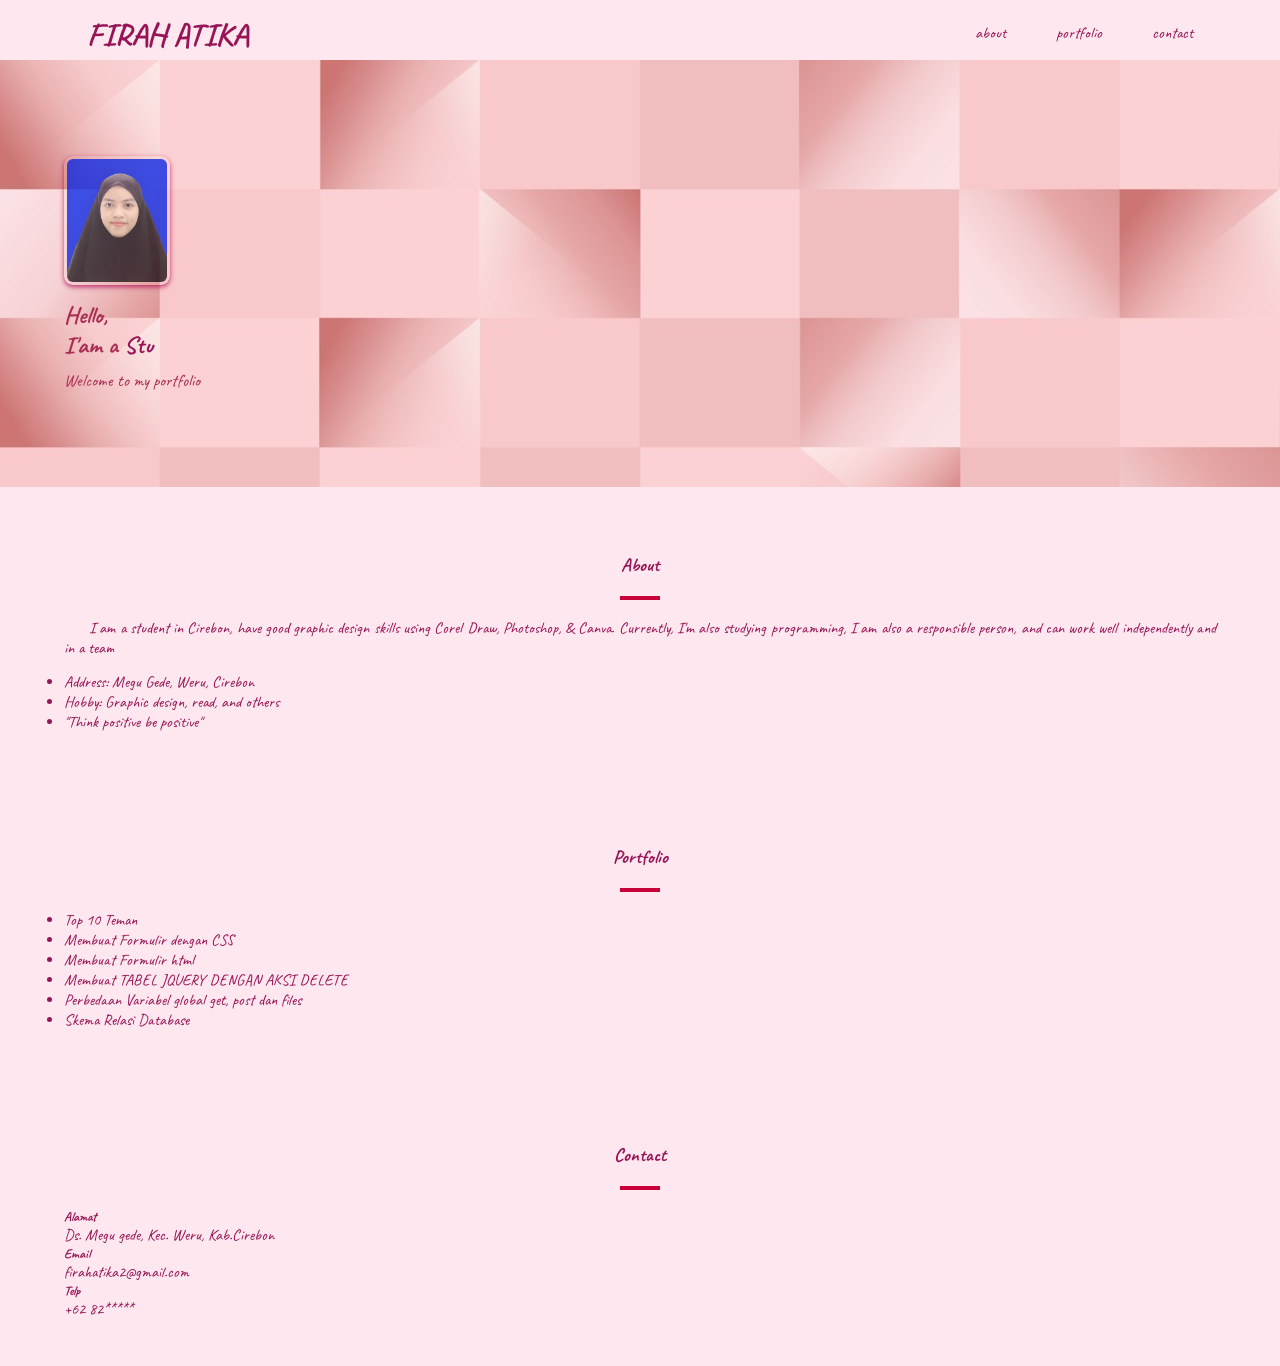
<file: index.html>
<!DOCTYPE html>
<html>
    <head>
        <meta charset=""utf-8">
        <meta name="viewport" content="width=device-width, initial-scale=1">
        <title>Firah Atika</title>
        <link rel="stylesheet" type="text/css" href="style.css">
        <link rel="preconnect" href="https://fonts.googleapis.com">



        <link rel="preconnect" href="https://fonts.googleapis.com">
        <link rel="preconnect" href="https://fonts.gstatic.com" crossorigin>
        <link href="https://fonts.googleapis.com/css2?family=Caveat:wght@600&display=swap" rel="stylesheet"> 


        
        <link rel="stylesheet" href="https://cdnjs.cloudflare.com/ajax/libs/font-awesome/5.9.0/css/all.min.css" integrity="sha512-q3eWabyZPc1XTCmF+8/LuE1ozpg5xxn7iO89yfSOd5/oKvyqLngoNGsx8jq92Y8eXJ/IRxQbEC+FGSYxtk2oiw==" crossorigin="anonymous" referrerpolicy="no-referrer" />

    </head>
    <body>

        <!-- sidebar -->
        <input type="checkbox" id="check">
        <div class="sidebar">
            <ul>
                <li><a href="about">about</a></a></li>
                <li><a href="portfolio">portfolio</a></a></li>
                <li><a href="contact">contact</a></a></li>
            </ul>
        </div>




        <!-- header -->
        <header>
            <div class="container">
                <h1><a href ="">Firah Atika</a></h1>
                <ul>
                     <li><a href="">about</a></a></li>
                     <li><a href="">portfolio</a></a></li>
                     <li><a href="">contact</a></a></li>
                </ul>
                <!-- menu mobile -->
                <label for="check" class="mobile-menu"><i class="fas fa-bars fa-2x"></i></label>
            </div>
        </header>
    
        <!-- banner -->
        <section class="banner">
            <div class="container">
                <div.class="banner-left">
                    <img src="firah28.jpg">
                    <h2>Hello, <br>
                        I'am a <span class="efek-ngetik"></span></h2>
                    <p>Welcome to my portfolio</p>
                </div>

            </div>
        </section>
        
        <!-- about -->
        <section id="about">
            <div class="container">
                <h3>About</h3>
                <p>I am a student in Cirebon, have good graphic design skills using Corel Draw, Photoshop, & Canva.

                    Currently, I'm also studying programming,
                    
                    I am also a responsible person, and can work well independently and in a team</p>
                    <ul>
                        <li>Address: Megu Gede, Weru, Cirebon</li>
                        <li>Hobby: Graphic design, read, and others</li>
                    </ul>
                    <ul>
                        <li>"Think positive be positive"</li>
                    </ul>
                                  
    
            </div>
        </section>

        <!-- portfolio -->
        <section id="portfolio">
        <div class="container">
            <h3>Portfolio</h3>
            <P>
            <ul>
                <li><a href="https://firahatika.github.io/10-teman-tabel/">Top 10 Teman</a></li>
                
            </ul>
            </P>
                                                                          
             <P>
            <ul>
                <li><a href="https://firahatika.github.io/p04css-basic/">Membuat Formulir dengan CSS</a></li>
                
            </ul>
            </P>
                                                                        
                                                                        
            <P>
            <ul>
                <li><a href="https://firahatika.github.io/P03BasicHTMLForm/">Membuat Formulir html</a></li>
                
            </ul>
            </P>
             
              <P>
             <ul>
                <li><a href="https://firahatika.github.io/p05-jquery-fadeout-when-delete/">Membuat TABEL JQUERY DENGAN AKSI DELETE</a></li>
                
            </ul>
            </P>
                                                                                          

             <P>
             <ul>
                <li><a href="https://youtu.be/bxIclIiyOOI">Perbedaan Variabel global get, post dan files </a></li>
                
            </ul>
            </P>  
                                                          
             <P>
             <ul>
                <li><a href="https://youtu.be/uZYGt-_vg3Y">Skema Relasi Database </a></li>
                
            </ul>
            </P>        
                                                                                          
                                                                                          
                                                                                          
                                                                                          
                                                                          
        </div>
    </section>

<!-- contact -->
<section id="contact">
    <div class="container">
        <h3>Contact</h3>
<h5>Alamat</h5>
<p>Ds. Megu gede, Kec. Weru, Kab.Cirebon</p>

<h5>Email</h5>
<p>firahatika2@gmail.com</p>

<h5>Telp</h5>
<p>+62 82*****</p>

    </div>
</section>

        <script src="script.js"></script>
        
    </body>
</html>
</file>
<file: style.css>
* {
    padding:0;
    margin:0;
    font-family: 'Caveat', cursive;
    color:  #961556;
}
header {
    height:60px;
}
header h1 {
    display: inline-block;
    float: left;
    padding:14px 23px;
    text-transform: uppercase;
}
header h1 a{
    transition: .4s;
}
header h1 a:hover{
    color:  #C70039;
}
header ul {
    float:right;
}
header ul li {
    padding:23px;
    display:inline-block;
}
header ul li a{
    transition: .4s;
}
header ul li a:hover {
    color: #C70039; 
}

body{
	background:  #ffe7ef;
}


img{
    width: 10cm;
    border-radius: 50%;
    box-shadow: 1px 1px 4px blue;
    padding: 3px;
    margin: 50px
    transition: 0.3s;
    opacity: 75%;
  }

  img:hover{
    transform: scale(1.2);
    opacity: 100%;
    box-shadow: 1px 1px 6px #fff;
  }

* {
    text-decoration: none;
}
.container {
    width:90%;
    margin:0 auto;
}
.container:after {
    content:'';
    display:block;
    clear:both;
}
.mobile-menu {
    float: right;
    display: none;
    padding:15px;
}
.mobile-menu:hover {
    cursor:pointer;
}

#check {
    display:none;
}
.sidebar {
    position:fixed;
    top:0;
    bottom:0;
    left:-300px;
    width:300px;
    background-color: rgba(225, 92, 130);
    transition: .3s;
}
.sidebar ul li a{
    color:#fff;
}
.sidebar ul li {
    padding:22px;
    transition:.3s;
    transition-property: background-color;
}
.sidebar ul li:hover {
    background-color: #C70039;
}
#check:checked ~ .sidebar {
    left: 0;
}
.banner {
    background-color: #ffd3e8;
    background-image: url("geometric.jpg") ;
    padding: 96px 0;
}


section {
    padding:47px 0;
}
.banner img {
    width: 100px;
    border-radius: 9px;
    box-shadow: 0 2px 5px  #ad004f;
    margin-bottom: 10px;
    
    
}
.banner h2,
.banner p {
    color:   #aa2e53;
}
.banner h2 {
    margin-bottom: 10px;
}
.banner p {
    font-size: 17px;
}
.banner-left {
    padding-left: 24px;
}
section h3 {
	padding-bottom: 22px;
	text-align: center;
	margin:19px;
	position: relative;
}

section h3: before {
	content:'';
	display: block;
	position: absolute;
	bottom: 0;
	width:110px;
	height:3px;
	left: calc(50% - 50px);
}
section h3:after {
	content:'';
	display: block;
	position: absolute;
	bottom: -1px;
	width:40px;
	height:4px;
	background-color: #C70039;
	left: calc(50% - 20px);
}

#about p {
	text-align: justify;
	text-indent: 25px;
	line-height: 20px;
	margin-bottom: 14px;
}

section h4 {
    padding-bottom: 22px;
    text-align: center;
    margin:19px;
    position: relative;

}

#Portfolio {
    text-align: justify;
    text-indent: 25px;
    line-height: 20px;
    margin-bottom: 14px;


#contact {
    background-color:  #edc7ff;
}

@media (max-width:768px){
    .mobile-menu {
        display: block;
    }
    header ul {
        display: none;
    }
}
</file>
